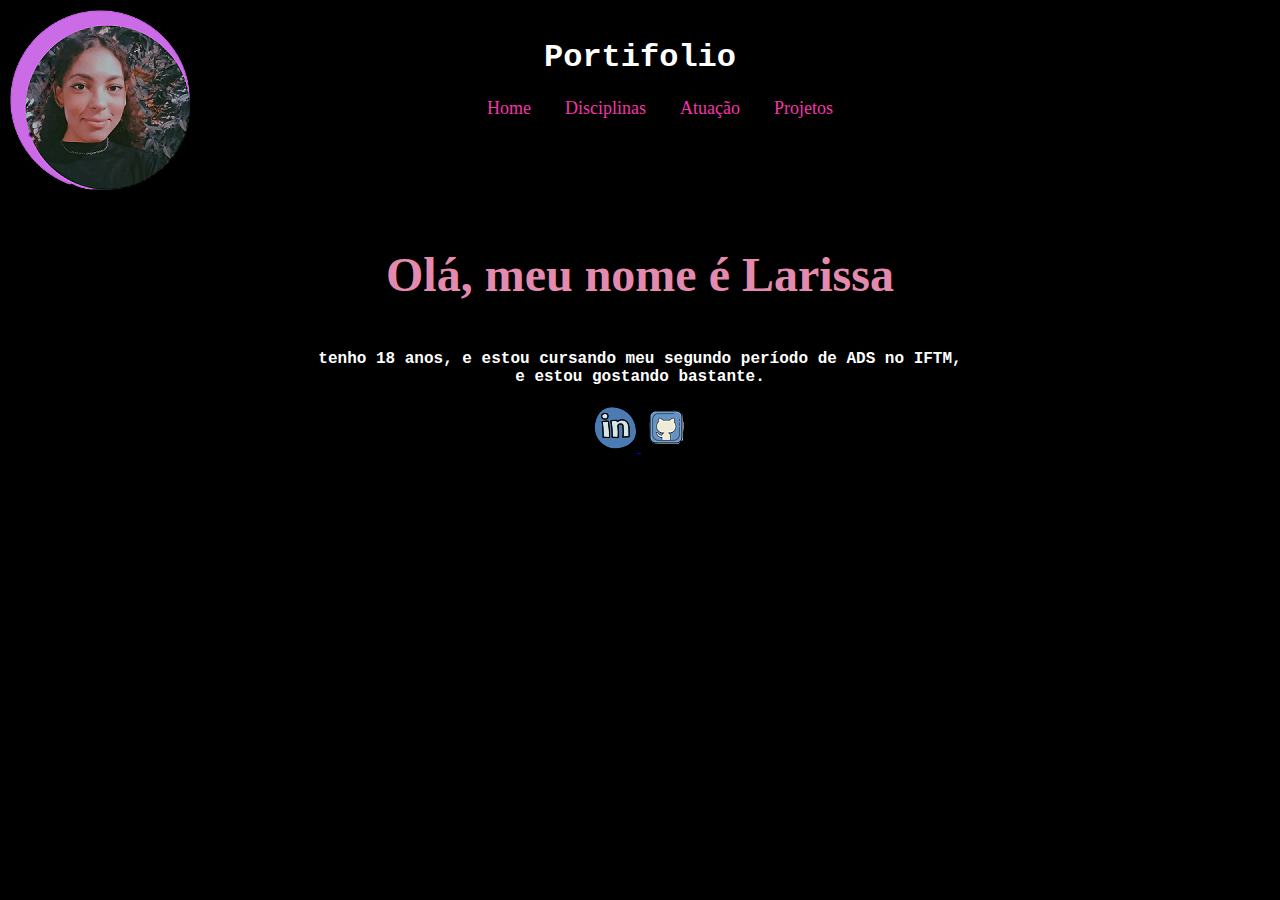
<file: index.html>
<!DOCTYPE html>
<html lang="pt-br">
<head>
    <meta charset="utf-8">
    <meta http-equiv="X-UA-Compatible" content="IE=edge">
    <meta name="viewport" content="width=device-width, initial-scale=1.0">
    <title>Meu Portifolio</title>
   <link rel="stylesheet" href="estilo.css">
</head>
<body>
    <header>
        <div class="container-logo">  
        <div class="logo-texto"> 
    
        <h1 class="titulo">Portifolio</h1>
        <div class="menu">
        <ul style="color: #F535AA;">
        <li><a  href="index.html">Home</a></li>
        <li><a  href="itinerario.html" >Disciplinas</a></li>
        <li><a  href="atuacao.html">Atuação</a></li>
        <li><a  href="Projetos.html" >Projetos</a></li>
        </ul>
        </div>
    </header>
    <br>
    <br>
    <br>
    <h3 class="oi"> Olá, meu nome é Larissa</h3>
    <h3 class=info>tenho 18 anos, e estou cursando meu segundo período de ADS no IFTM,<br> e estou gostando bastante.</h3>

    <div class="fotodeperfil">
    <img class="perfil" src="foto.png" alt="foto" class="perfil">
    </div>

    <div class="icon">
    <a href="https://www.linkedin.com/in/larissa-beatriz-gon%C3%A7alves-323721222" class="linkdin">
    <img src="linkedin.png">

    <a href="https://github.com/Larissa2801">
    <img src="github.png" class="git">
    </a>
    </div>

    

</body>
</html>
</file>
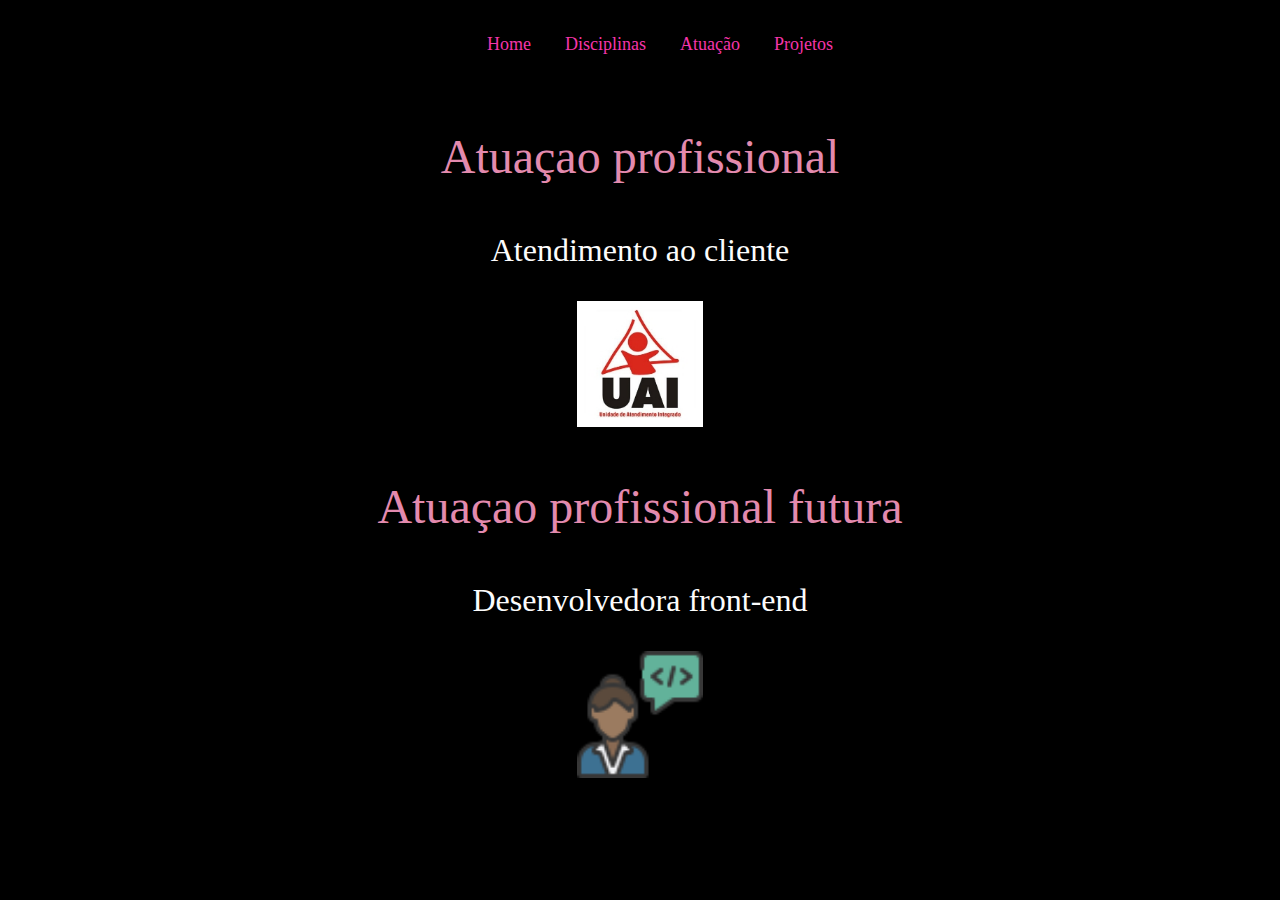
<file: atuacao.html>
<!DOCTYPE html>
<html lang="en">
<head>
    <meta charset="UTF-8">
    <meta http-equiv="X-UA-Compatible" content="IE=edge">
    <meta name="viewport" content="width=device-width, initial-scale=1.0">
    <title>Atuação</title>
    <link rel="stylesheet" href="estilo.css">
</head>
<body>
    <header>
        <div class="container-logo">  
        <div class="logo-texto"> 
        <div class="menu">
        <ul style="color: #F535AA;">
        <li><a  href="index.html">Home</a></li>
        <li><a  href="itinerario.html" >Disciplinas</a></li>
        <li><a  href="atuacao.html">Atuação</a></li>
        <li><a  href="Projetos.html" >Projetos</a></li>
        </ul>
        </div>
    </header>
    <p class="oi">Atuaçao profissional</p>

    <p class="title-uai">Atendimento ao cliente </p>

    <div class="atuacao">
    <img src="uai.png" alt="uai" class="uae"> 
    </div>

    <p class="oi">Atuaçao profissional futura </p>
    <p class="title-uai">Desenvolvedora front-end</p>

    <div class="atuacao">
        <img src="desenvolvedor.png" alt="desenvolvedor" class="desenvolve">
    </div>

    
    
</body>
</html>
</file>
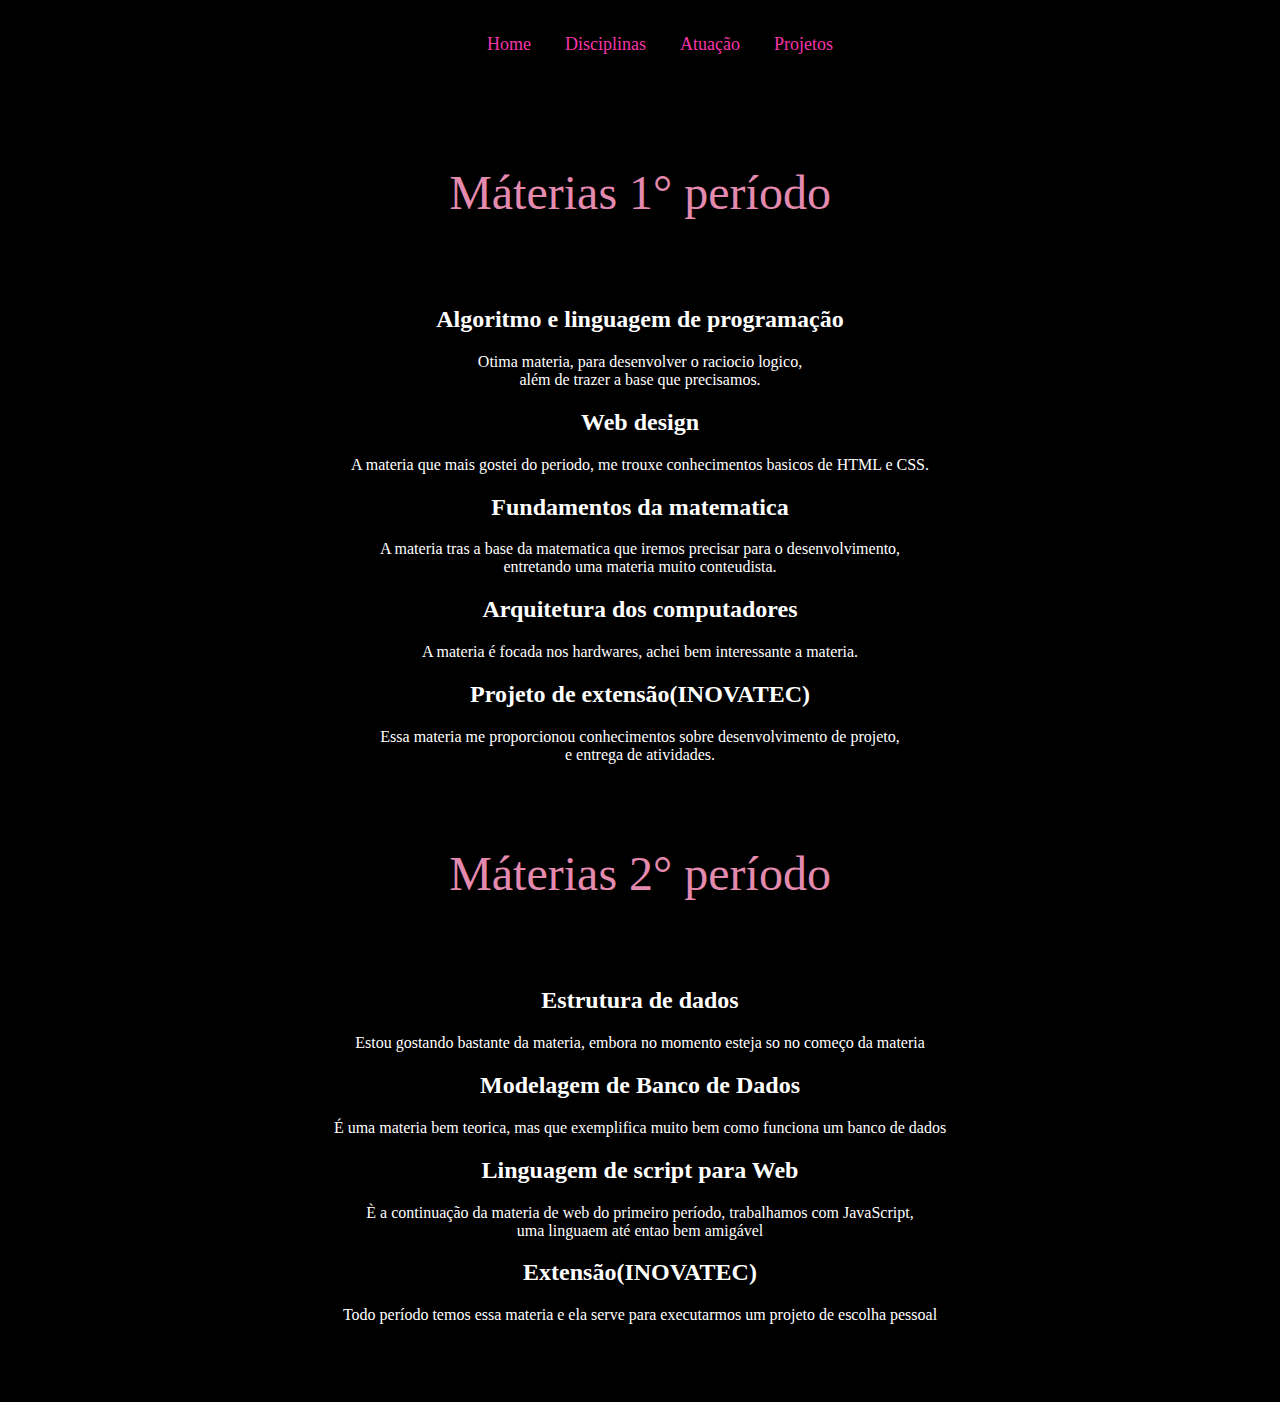
<file: itinerario.html>
<!DOCTYPE html>
<html lang="en">
<head>
    <meta charset="UTF-8">
    <meta http-equiv="X-UA-Compatible" content="IE=edge">
    <meta name="viewport" content="width=device-width, initial-scale=1.0">
    <title>Itinerario</title>
    <link rel="stylesheet" href="estilo.css">
</head>
<body>
    <header>
        <div class="container-logo">  
        <div class="logo-texto"> 

        <div class="menu">
        <ul style="color: #F535AA;">
        <li><a  href="index.html">Home</a></li>
        <li><a  href="itinerario.html" >Disciplinas</a></li>
        <li><a  href="atuacao.html">Atuação</a></li>
        <li><a  href="Projetos.html" >Projetos</a></li>
        </ul>
        </div>
    </header>
    <br>
    <br>
    <p class="oi">Máterias 1° período </p>
    <br>
    <div class="lista">
        <h2 class="title-lista">Algoritmo e linguagem de programação</h2>
        <p>Otima materia, para desenvolver o raciocio logico,<br> além de trazer a base que precisamos.</p>

        <h2 class="title-lista">Web design</h2>
        <p>A materia que mais gostei do periodo, me trouxe conhecimentos basicos de HTML e CSS.</p>

        <h2 class="title-lista">Fundamentos da matematica</h2>
        <p>A materia tras a base da matematica que iremos precisar para o desenvolvimento, <br> entretando uma materia muito conteudista. </p>
        
        <h2 class="title-lista">Arquitetura dos computadores </h2>
        <p>A materia é focada nos hardwares, achei bem interessante a materia.</p>

        <h2 class="title-lista">Projeto de extensão(INOVATEC)</h2>
        <p>Essa materia me proporcionou conhecimentos sobre desenvolvimento de projeto,<br> e entrega de atividades. </p>
    </div>
    <br>
    <p class="oi">Máterias 2° período </p>
    <br>
    <div class="lista">
        <h2 class="title-lista">Estrutura de dados </h2>
        <p>Estou gostando bastante da materia, embora no momento esteja so no começo da materia</p>

        <h2 class="title-lista">Modelagem de Banco de Dados </h2>
        <p>É uma materia bem teorica, mas que exemplifica muito bem como funciona um banco de dados</p>

        <h2 class="title-lista">Linguagem de script para Web </h2>
        <p>È a continuação da materia de web do primeiro período, trabalhamos com JavaScript,<br> uma linguaem até entao bem amigável </p>

        <h2 class="title-lista">Extensão(INOVATEC)</h2>
        <P>Todo período temos essa materia e ela serve para executarmos um projeto de escolha pessoal</P>

    </div>
    <br>
    <br>
    <br>
    
</body>
</html>
</file>
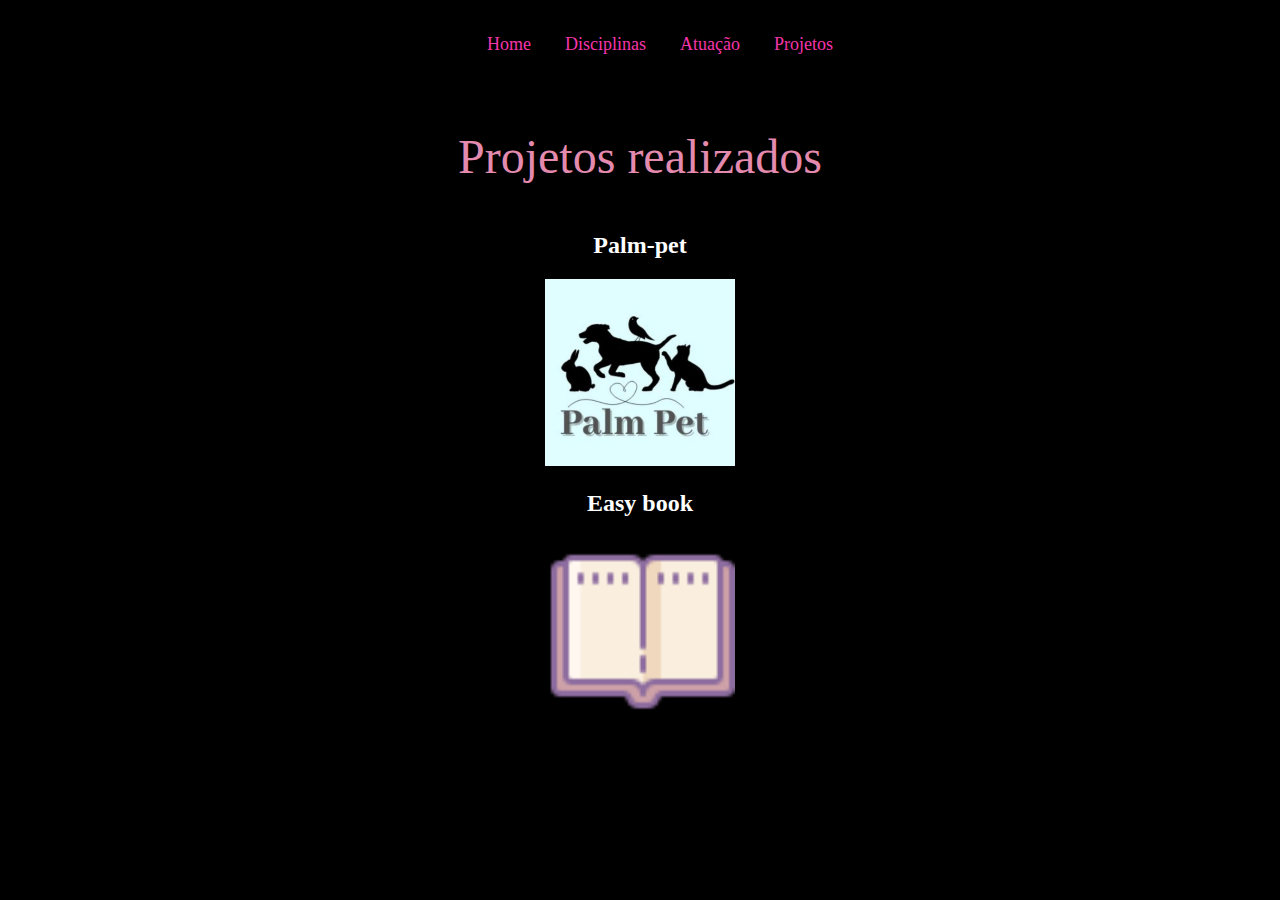
<file: Projetos.html>
<!DOCTYPE html>
<html lang="en">
<head>
    <meta charset="UTF-8">
    <meta http-equiv="X-UA-Compatible" content="IE=edge">
    <meta name="viewport" content="width=device-width, initial-scale=1.0">
    <title>Projetos</title>
    <link rel="stylesheet" href="estilo.css">
</head>
<body>
    <header>
        <div class="container-logo">  
        <div class="logo-texto"> 
        <div class="menu">
        <ul style="color: #F535AA;">
        <li><a  href="index.html">Home</a></li>
        <li><a  href="itinerario.html" >Disciplinas</a></li>
        <li><a  href="atuacao.html">Atuação</a></li>
        <li><a  href="Projetos.html" >Projetos</a></li>
        </ul>
        </div>
    </header>
    <p class="oi">Projetos realizados</p>
    <div class="lista">
        <h2 class="title-lista">Palm-pet</h2>
    <a href="https://marvelapp.com/prototype/ii0dc54/screen/88937719">
        <img src="palmpet.jpeg" alt="palm" class="palm">
    </a>
    <h2 class="title-lista">Easy book</h2>
    <a href="https://github.com/Larissa2801/Web-Design">
    <img src="easybook.png" alt="book" class="book">
    </a>
    </div>  
</body>
</html>
</file>
<file: estilo.css>
body{
        background:  rgb(0, 0, 0);
    }
    header {
        width: 100%;
        text-align: left;
        display: flex;
        justify-content: space-around;
        align-items: center;
        padding: 10px 0;
    }
    .menu li {
        display: inline-block;
        color: #F535AA;
    }
    .menu li a {
        justify-content: space-around;
        font-size: 18px;
        text-decoration: none;
        color: #F535AA;
        padding: 10px 15px;
        border-radius: 15px;

    }
    .titulo{
        text-align: center;
        color: white;
        font-family: Courier New, monospace;


    }
    .sobremim{
        text-align: center;
        font-family: fantasy;

    }
    p{
        text-align: center;
    }
    h4{
        text-align: center;
    }
    h3{
        font-size: large;
        text-align: center;
        color: rgb(118, 145, 194);
    }
    .info{
        color: rgb(255, 255, 255);
        font-size: 100%;
        font-family: 'Courier New', Courier, monospace;
    }
    .foto{
        width: 200%;
        height: 20%;
    }
    .oi{
        font-size: 300%;
        color: #E38AAE;
    }
    .fotodeperfil{
        position: absolute;
        left: 0; top: 0;
    }
    .lista{
        text-decoration: #F535AA;
       
    }
    .icon{
        width: 50%;
        margin: auto;
       text-align: center;
    }
    .lista{
        color: white;
        text-align: center;
    }
    .title-lista{
        color: #ffffff;
    }

   .title-uai{
    color: #fcfcfc;
    font-size: 200%;
   }
   .uae{
    width: 100%;
   }
   .atuacao{
    width: 10%;
    margin: auto;
   text-align: center;

   }
   .desenvolve{
    width: 100%;
   }
    .palm{
        width: 15%;
    }
    .book{
        width: 15%;
    }
    .linkedin{
        width: 20%;
    }
</file>
